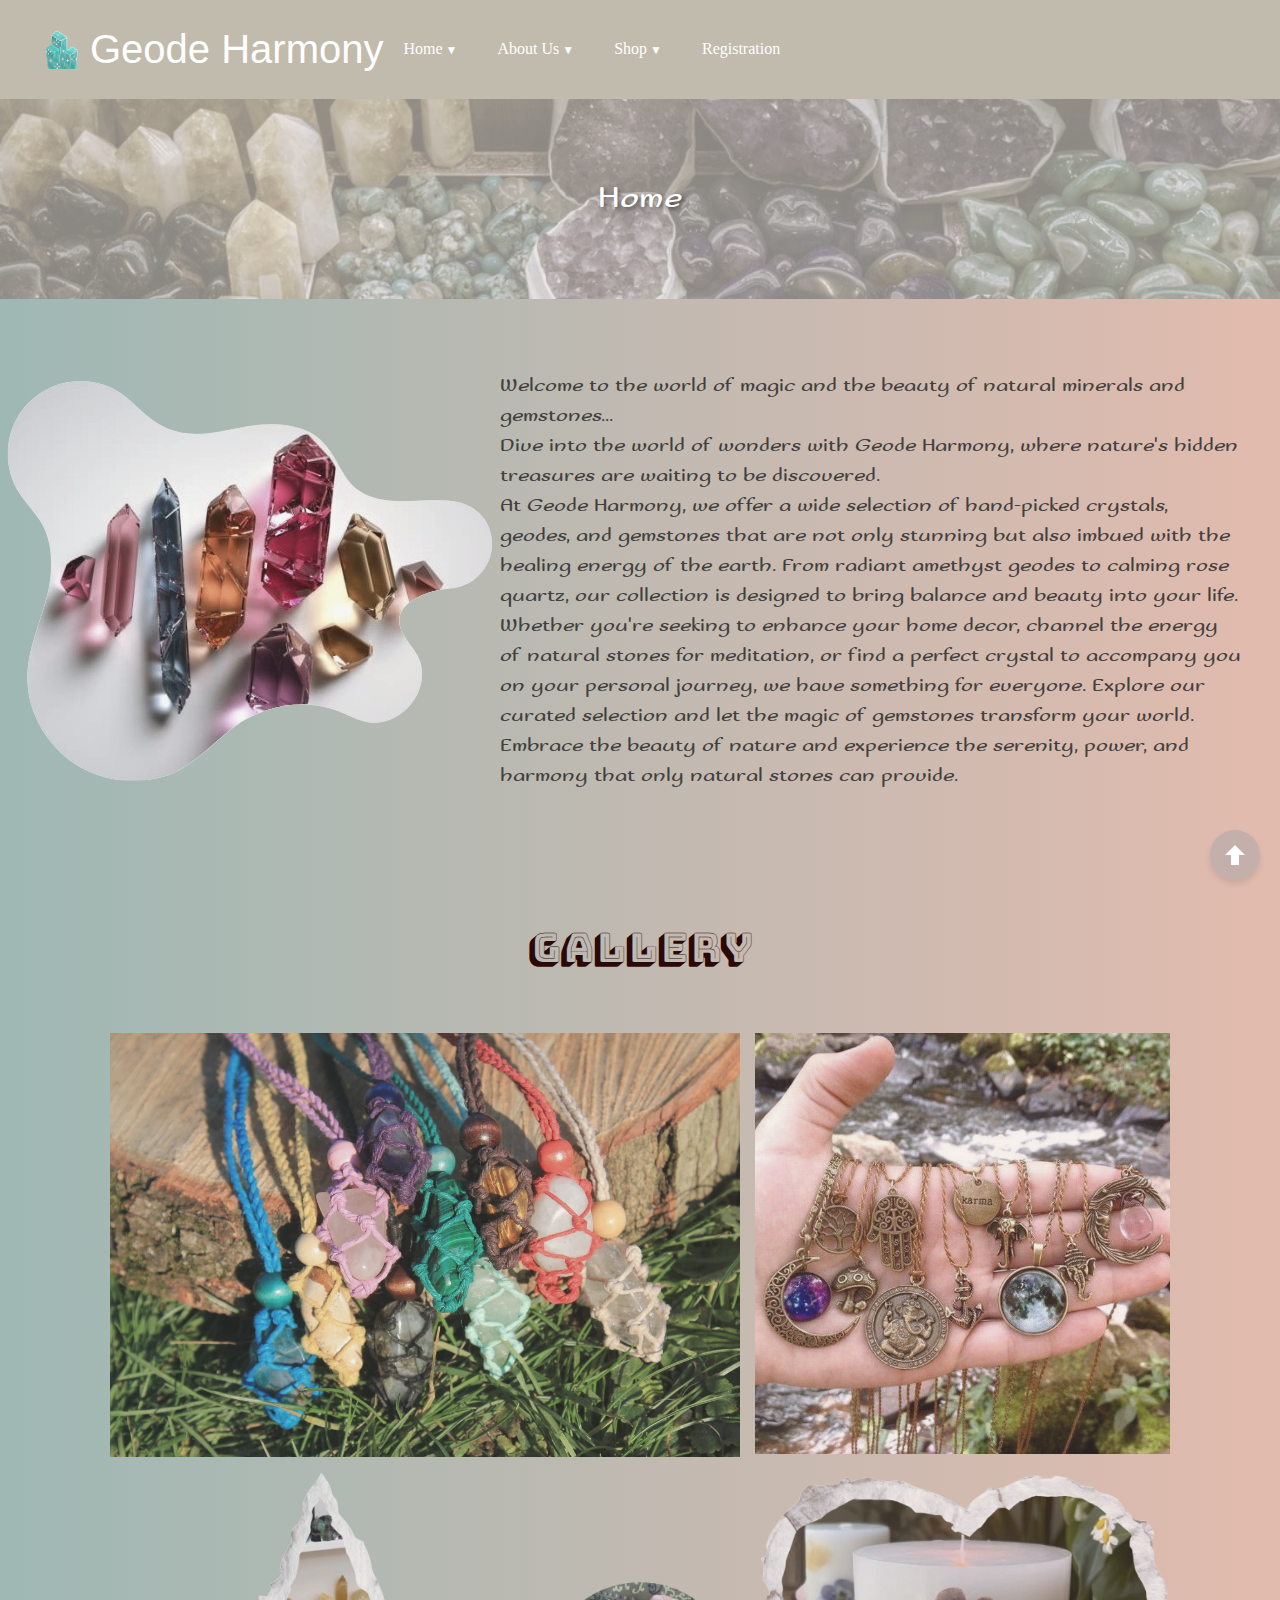
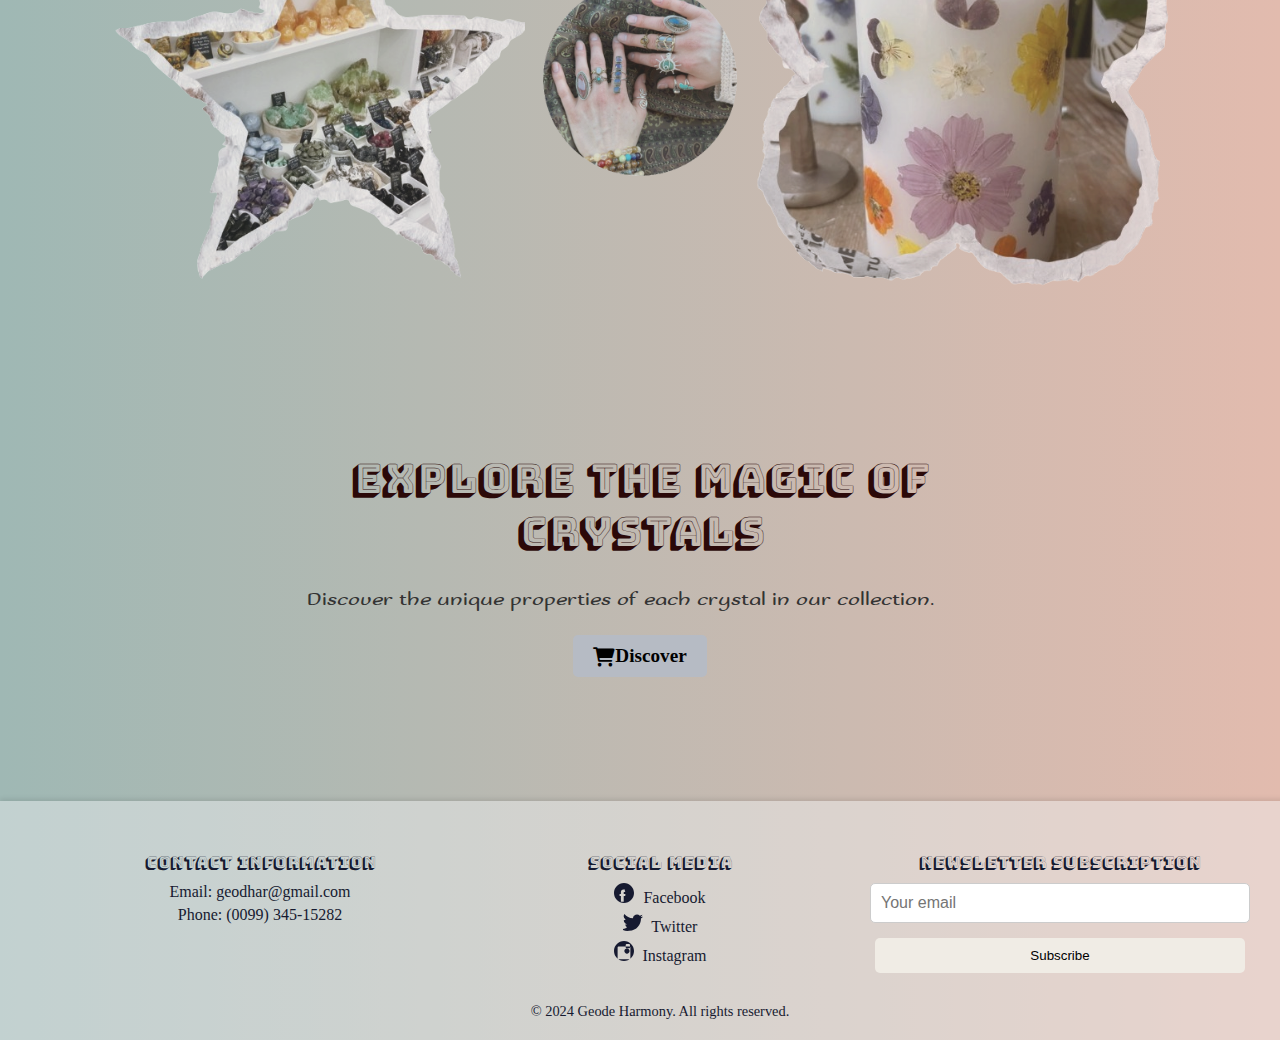
<file: index.html>
<!DOCTYPE html>
<html lang="en">

<head>
    <meta charset="UTF-8">
    <meta name="viewport" content="width=device-width, initial-scale=1.0">
    <meta name="description" content="Discover the world of natural minerals and gemstones with Geode Harmony. Sign up and dive into the magical world of crystals and jewelry.">
    <meta name="keywords" content="minerals, crystals, gemstones, geodes, natural stones, healing stones, crystal jewelry">
    <title>Geode Harmony - Home</title>
    <link rel="stylesheet" href="styles/mysite.css">
    <link rel="stylesheet" href="https://cdnjs.cloudflare.com/ajax/libs/font-awesome/6.0.0-beta3/css/all.min.css">
    
    <link rel="preconnect" href="https://fonts.googleapis.com">
    <link rel="preconnect" href="https://fonts.gstatic.com" crossorigin>
    <link href="https://fonts.googleapis.com/css2?family=Bungee+Shade&family=Sofadi+One&display=swap" rel="stylesheet">
</head>

<body>
    
    <header class="header">
        <div class="container">
            <img src="images/crystal.gif" alt="Animated gif showcasing various crystals" class="animated-gif">
            <h1 class="anton-regular">Geode Harmony</h1>
            <nav class="nav" role="navigation">
                <ul>
                    <li>
                        <a href="index.html" class="has-submenu" aria-label="Home">Home</a>
                        <ul class="submenu">
                            <li><a href="#home">Main</a></li>
                            <li><a href="#gallery">Gallery</a></li>
                            <li><a href="#explore-more">Explore</a></li>
                        </ul>
                    </li>
                    <li>
                        <a href="pages/about.html" class="has-submenu" aria-label="About Us">About Us</a>
                        <ul class="submenu">
                            <li><a href="pages/about.html#about">About</a></li>
                            <li><a href="pages/about.html#reviews">Reviews</a></li>
                        </ul>
                    </li>
                
                    <li><a href="pages/shop.html" class="has-submenu" aria-label="Shop">Shop</a>
                        <ul class="submenu">
                            <li><a href="pages/shop.html#product-section">Our Minerals</a></li>
                            <li><a href="pages/shop.html#jewelry-section">Our Jewelry</a></li>
                        </ul>
                    </li>
                    <li><a href="pages/registration.html" aria-label="Registration">Registration</a></li>
                </ul>
            </nav>

        </div>
    </header>

    <div class="banner-ad">
        <img src="images/homeb.jpg" alt="A beautiful banner featuring crystals and gemstones">
        <div class="overlay"></div>
        <p class="sofadi-one-regular">Home</p>
    </div>

    <main role="main">
        <section id="home">
            <div class="forhomep-container">
                <img src="images/forhomep.png" alt="Various crystals and gemstones in different colors and shapes" class="forhomep-background" aria-hidden="true">
                <div class="home-content">
                    <div class="text">
                        <p class="sofadi-one-regular">Welcome to the world of magic and the beauty of natural minerals and gemstones...</p>
                        <p class="sofadi-one-regular">Dive into the world of wonders with Geode Harmony, where nature's hidden treasures are waiting to be discovered.</p>
                        <p class="sofadi-one-regular">At Geode Harmony, we offer a wide selection of hand-picked crystals, geodes, and gemstones that are not only stunning but also imbued with the healing energy of the earth. From radiant amethyst geodes to calming rose quartz, our collection is designed to bring balance and beauty into your life.</p>
                        <p class="sofadi-one-regular">Whether you're seeking to enhance your home decor, channel the energy of natural stones for meditation, or find a perfect crystal to accompany you on your personal journey, we have something for everyone. Explore our curated selection and let the magic of gemstones transform your world.</p>
                        <p class="sofadi-one-regular">Embrace the beauty of nature and experience the serenity, power, and harmony that only natural stones can provide.</p>
                    </div>
                </div>
            </div>
        </section>

        <section id="gallery">

            <h1 class="bungee-shade-regular" align="center">Gallery</h1>
            
            <div class="forhomep-container">
                <section id="photo-collage">
                    <div class="collage-container">
                        <div class="collage-item item1"><img src="images/1.png" alt="Amethyst crystal in vibrant purple"></div>
                        <div class="collage-item item2"><img src="images/2.png" alt="Polished rose quartz stone"></div>
                        <div class="collage-item item3"><img src="images/3.png" alt="A collection of raw minerals in different colors"></div>
                        <div class="collage-item item4"><img src="images/4.png" alt="Geode with sparkling crystals inside"></div>
                        <div class="collage-item item5"><img src="images/5.png" alt="Beautifully shaped gemstone jewelry"></div>
                    </div>
                </section>
            </div>

            <section id="explore-more">
                <div class="explore-more-container">
                    <h1 class="bungee-shade-regular" align="center">Explore the Magic of Crystals</h1>
                    <div class="text">
                        <p class="sofadi-one-regular">Discover the unique properties of each crystal in our collection.</p> 
                    </div>
                    <a href="pages/shop.html" class="cart-button" aria-label="Explore our crystal collection"> 
                        <i class="fas fa-cart-shopping"></i> 
                        <span class="add-to-cart">Discover</span>
                    </a>
                </div>
            </section>
        </section>
        
    </main>

    <footer>
        <div class="footer-container">
            <div class="footer-section">
                <h4 class="bungee-shade-regular">Contact Information</h4>
                <p>Email: geodhar@gmail.com</p>
                <p>Phone: (0099) 345-15282</p>
            </div>
            <div class="footer-section">
                <h4 class="bungee-shade-regular">Social Media</h4>
                <a href="https://facebook.com" target="_blank" class="social-icon">
                    <svg xmlns="http://www.w3.org/2000/svg" width="24" height="24" fill="currentColor" class="bi bi-facebook" viewBox="0 0 16 16">
                        <path d="M8 0C3.582 0 0 3.582 0 8c0 4.418 3.582 8 8 8 4.418 0 8-3.582 8-8 0-4.418-3.582-8-8-8zm1.163 7.214h-1.134c-.1 0-.242.1-.242.287v1.22h1.376l-.177 1.59H7.787v4.745H5.522V10.31H4.447V8.72h1.075V7.287c0-1.327.803-2.056 1.986-2.056.564 0 1.034.042 1.174.061v1.307z"/>
                    </svg>
                    Facebook
                </a>
                <a href="https://twitter.com" target="_blank" class="social-icon">
                    <svg xmlns="http://www.w3.org/2000/svg" width="24" height="24" fill="currentColor" class="bi bi-twitter" viewBox="0 0 16 16">
                        <path d="M5.026 15c6.037 0 9.338-5 9.338-9.334 0-.142 0-.284-.009-.425A6.683 6.683 0 0016 3.542a6.658 6.658 0 01-1.889.518 3.293 3.293 0 001.443-1.816 6.533 6.533 0 01-2.084.793A3.278 3.278 0 007.88 5.03a9.325 9.325 0 01-6.766-3.429 3.279 3.279 0 001.015 4.378A3.278 3.278 0 01.64 6.646v.045c0 1.578 1.125 2.895 2.618 3.195a3.273 3.273 0 01-1.48.056A3.28 3.28 0 003.28 12.22a6.571 6.571 0 01-4.853 1.36A9.287 9.287 0 005.026 15z"/>
                    </svg>
                    Twitter
                </a>
                <a href="https://instagram.com" target="_blank" class="social-icon">
                    <svg xmlns="http://www.w3.org/2000/svg" width="24" height="24" fill="currentColor" class="bi bi-instagram" viewBox="0 0 16 16">
                        <path d="M8 0c-4.418 0-8 3.582-8 8 0 4.418 3.582 8 8 8 4.418 0 8-3.582 8-8 0-4.418-3.582-8-8-8zm4.784 4.905c0 .474-.384.858-.858.858h-1.714c-.474 0-.858-.384-.858-.858v-1.714c0-.474.384-.858.858-.858h1.714c.474 0 .858.384.858.858v1.714zm-2.415 1.052c-1.157 0-2.087.93-2.087 2.087 0 1.157.93 2.087 2.087 2.087 1.157 0 2.087-.93 2.087-2.087 0-1.157-.93-2.087-2.087-2.087zm3.655 8.578H3.562c-.368 0-.673-.305-.673-.673v-8.75c0-.368.305-.673.673-.673h8.876c.368 0 .673.305.673.673v8.75c0 .368-.305.673-.673.673z"/>
                    </svg>
                    Instagram
                </a>
            </div>
            <div class="footer-section">
                <h4 class="bungee-shade-regular">Newsletter Subscription</h4>
                <form class="newsletter-form">
                    <input type="email" placeholder="Your email" required>
                    <button type="submit" class="button">Subscribe</button>
                </form>
            </div>
        </div>
        <div class="footer-bottom">
            <p>© 2024 Geode Harmony. All rights reserved.</p>
        </div>
    
    </footer>
    <a href="#top" class="arrow-up">
        <svg xmlns="http://www.w3.org/2000/svg" viewBox="0 0 24 24">
            <path d="M12 2l-10 10h6v10h8v-10h6z"/>
        </svg>
    </a>
</body>

</html>
</file>
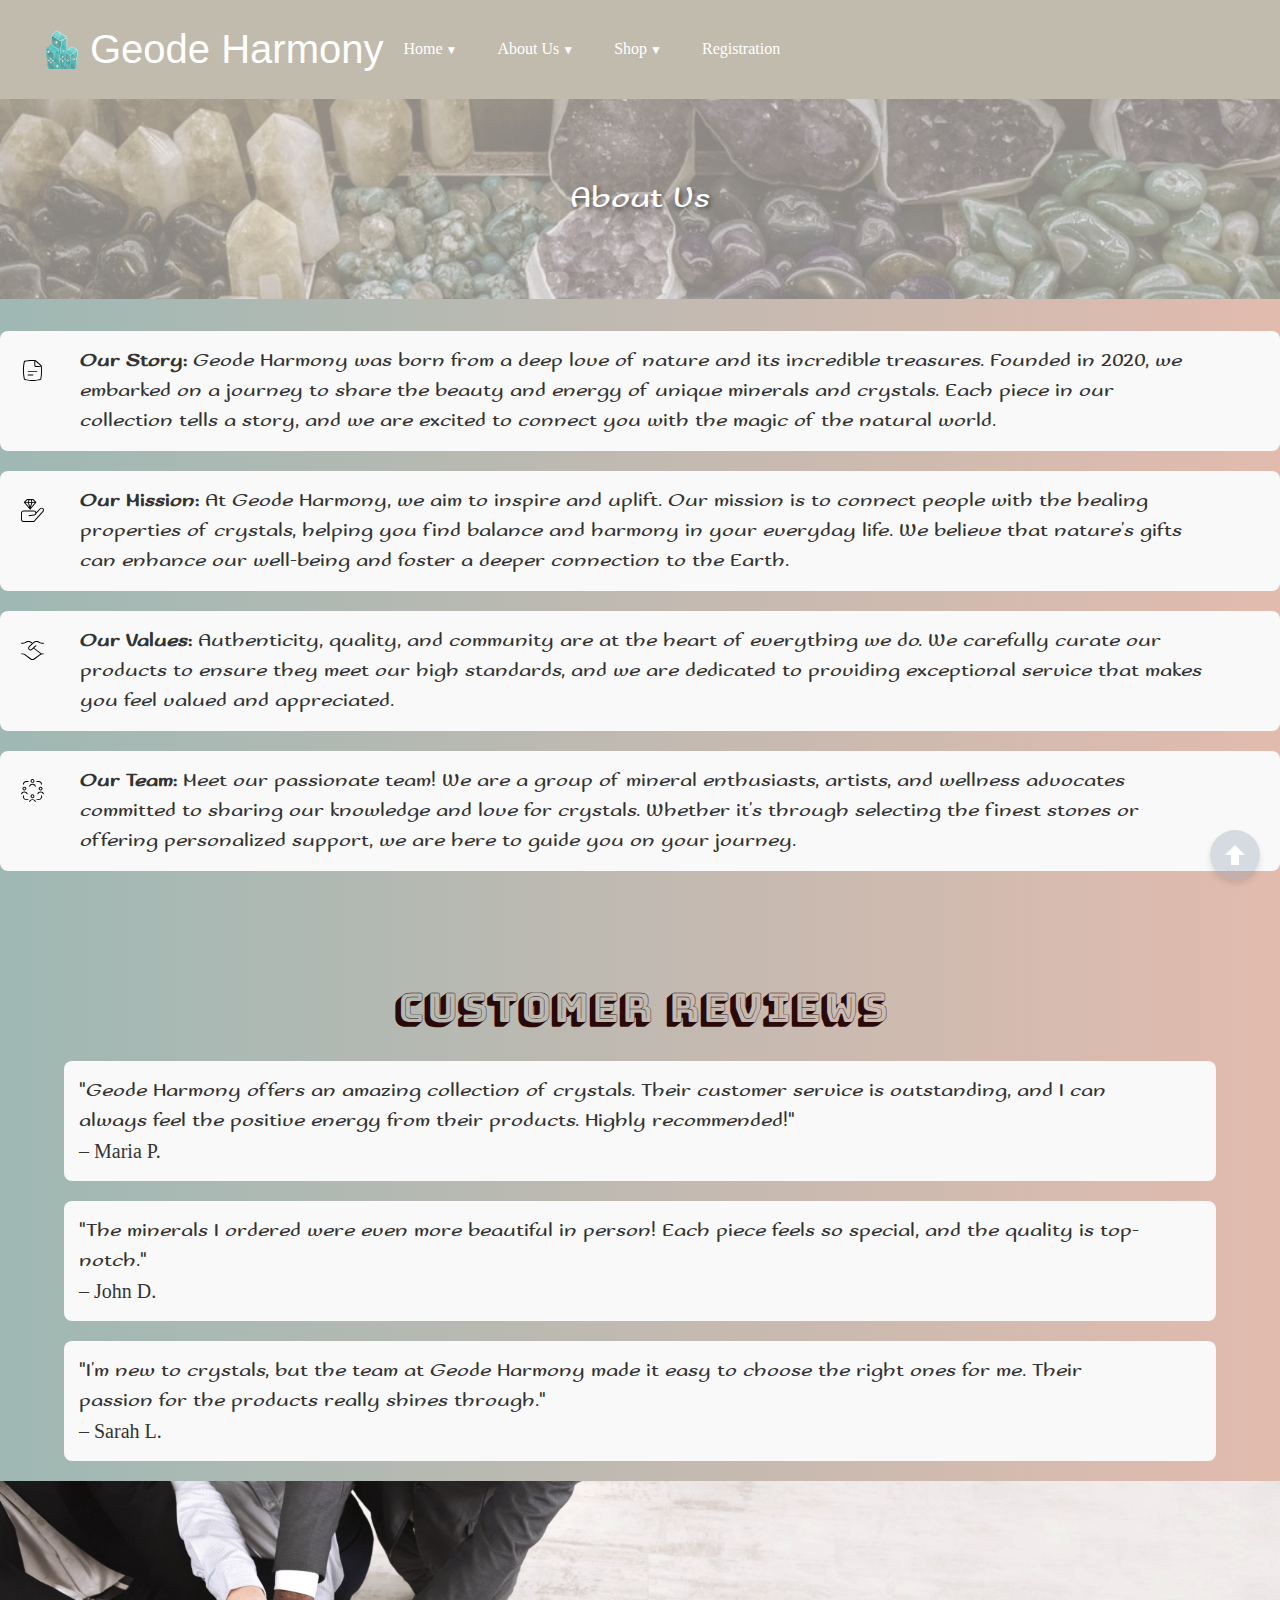
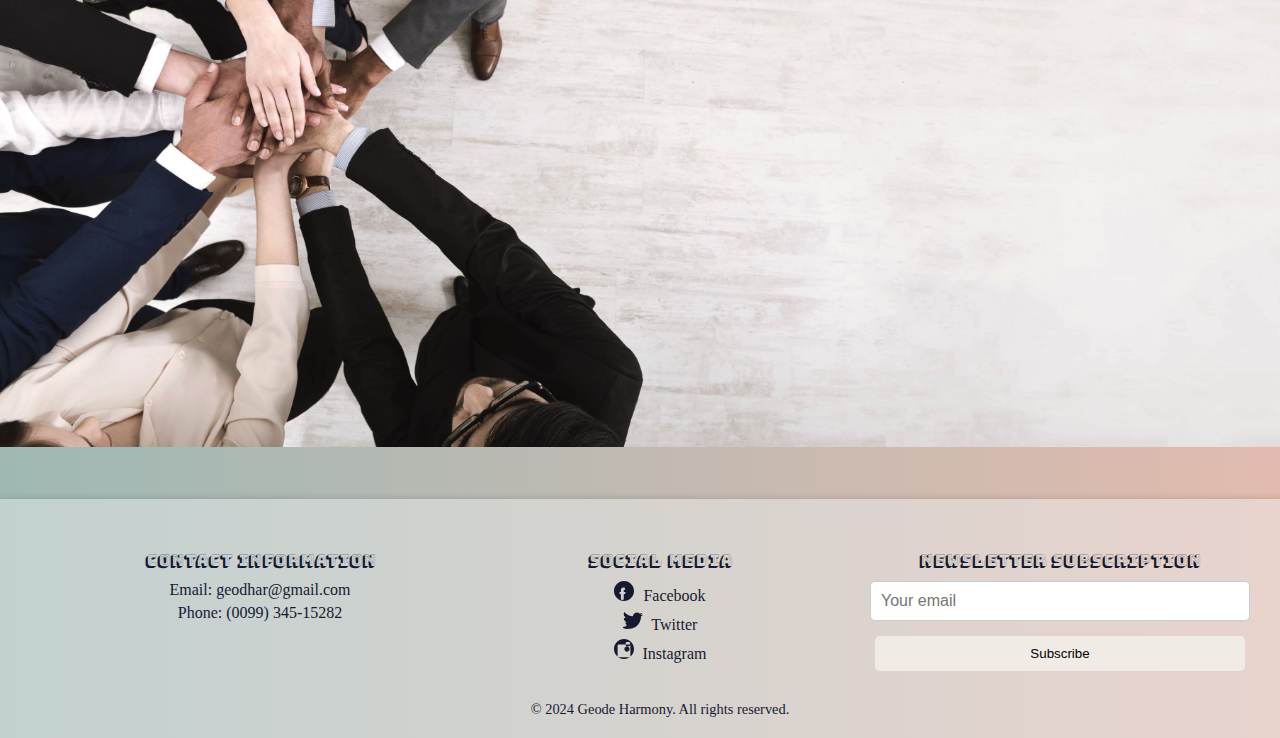
<file: pages/about.html>
<!DOCTYPE html>
<html lang="en">
<head>
    <meta charset="UTF-8">
    <meta name="viewport" content="width=device-width, initial-scale=1.0">
    <meta name="description" content="Learn more about Geode Harmony, our story, mission, and team.">
    <title>Geode Harmony - About Us</title>
    <link rel="stylesheet" href="../styles/mysite.css">
        
    <link rel="preconnect" href="https://fonts.googleapis.com">
    <link rel="preconnect" href="https://fonts.gstatic.com" crossorigin>
    <link href="https://fonts.googleapis.com/css2?family=Bungee+Shade&family=Sofadi+One&display=swap" rel="stylesheet">
</head>
<body>
    <header class="header">
        <div class="container">
            <img src="../images/crystal.gif" alt="Animated gif showcasing various crystals" class="animated-gif">
            <h1 class="anton-regular">Geode Harmony</h1>
            <nav class="nav" role="navigation">
                <ul>
                    <li>
                        <a href="../index.html" class="has-submenu" aria-label="Home">Home</a>
                        <ul class="submenu">
                            <li><a href="../#home">Main</a></li>
                            <li><a href="../#gallery">Gallery</a></li>
                            <li><a href="../#explore-more">Explore</a></li>
                        </ul>
                    </li>
                    <li>
                        <a href="../pages/about.html" class="has-submenu" aria-label="About Us">About Us</a>
                        <ul class="submenu">
                            <li><a href="../pages/about.html#about">About</a></li>
                            <li><a href="../pages/about.html#reviews">Reviews</a></li>
                        </ul>
                    </li>
                    <li>
                        <a href="../pages/shop.html" class="has-submenu" aria-label="Shop">Shop</a>
                        <ul class="submenu">
                            <li><a href="../pages/shop.html#product-section">Our Minerals</a></li>
                            <li><a href="../pages/shop.html#jewelry-section">Our Jewelry</a></li>
                        </ul>
                    </li>
                    <li><a href="../pages/registration.html" aria-label="Registration">Registration</a></li>
                </ul>
            </nav>
        </div>
            
     
    </header>

    <div class="banner-ad">
        <img src="../images/homeb.jpg" alt="Home Banner">
        <div class="overlay"></div>
        <p class="sofadi-one-regular">About Us </p>
    </div>
    


    <main>
        <section id="about">
            <div class="svgs">
                <div class="icon-button">
                    <button class="icon-button">
                        <svg xmlns="http://www.w3.org/2000/svg" id="Layer_1" data-name="Layer 1" viewBox="0 0 24 24">
                            <g>
                                <path d="M16.648,13.405H7.352c-.276,0-.5-.224-.5-.5s.224-.5,.5-.5h9.297c.276,0,.5,.224,.5,.5s-.224,.5-.5,.5Z"/>
                                <path d="M12.437,17.113H7.352c-.276,0-.5-.224-.5-.5s.224-.5,.5-.5h5.085c.276,0,.5,.224,.5,.5s-.224,.5-.5,.5Z"/>
                            </g>
                            <path d="M21.581,6.844c-.02-.113-.078-.216-.165-.291L15.472,1.378c-.065-.057-.145-.096-.229-.113-.887-.178-1.906-.265-3.116-.265C7.566,1,3.576,1.827,3.537,1.835c-.184,.039-.331,.177-.38,.358-.046,.169-1.121,4.201-1.121,9.603,0,5.447,1.076,9.437,1.121,9.604,.045,.164,.17,.294,.333,.345,.163,.051,4.042,1.254,8.637,1.254s8.473-1.203,8.636-1.254c.173-.054,.303-.198,.34-.375,.009-.041,.862-4.188,.862-9.574,0-1.856-.125-3.476-.383-4.953Zm-.956,.346s0,.004,0,.006c-2.359,.217-4.694-.034-5.553-.148-.105-.655-.296-2.291-.177-4.83,.006,.001,.013,.002,.02,.003l5.709,4.969Zm-.446,13.684c-.973,.272-4.317,1.126-8.054,1.126-3.769,0-7.125-.864-8.072-1.131-.237-.98-1.019-4.551-1.019-9.072,0-4.442,.767-8.013,1.012-9.042,1.003-.188,4.345-.754,8.079-.754,.653,0,1.238,.03,1.778,.083-.176,3.581,.239,5.443,.257,5.523,.046,.197,.206,.346,.405,.379,.1,.017,1.874,.304,4.092,.304,.672,0,1.388-.036,2.108-.104,.132,1.102,.198,2.294,.198,3.612,0,4.467-.597,8.056-.785,9.077Z"/>
                        </svg>
                    </button>
                </div>
                <div class="text">
                    <p class="sofadi-one-regular"><strong>Our Story:</strong> Geode Harmony was born from a deep love of nature and its incredible treasures. Founded in 2020, we embarked on a journey to share the beauty and energy of unique minerals and crystals. Each piece in our collection tells a story, and we are excited to connect you with the magic of the natural world.</p>
                </div>
            </div>
            
            <div class="svgs">
                <div class="icon-button">
                    <button class="icon-button">
                        <svg xmlns="http://www.w3.org/2000/svg" id="Layer_1" data-name="Layer 1" viewBox="0 0 24 24">
                            <path d="m16.181,3.474l-3.474-3.474h-6.414l-3.474,3.474,6.681,7.794,6.681-7.794Zm-9.041.526l1.625,4.873-4.177-4.873h2.553Zm7.274,0l-4.177,4.873,1.625-4.873h2.553Zm-3.607,0l-1.306,3.919-1.306-3.919h2.612Zm-2.612-1l.667-2h1.279l.667,2h-2.612Zm6.099,0h-2.432l-.667-2h1.099l2,2ZM6.707,1h1.099l-.667,2h-2.432l2-2Zm16.474,8.655c-.496-.452-1.141-.675-1.809-.652-.67.032-1.288.322-1.739.818l-3.732,4.102c-.314-1.108-1.335-1.923-2.543-1.923H2.5c-1.379,0-2.5,1.121-2.5,2.5v7c0,1.379,1.121,2.5,2.5,2.5h11.225l9.638-10.817c.912-1.022.831-2.604-.182-3.528Zm-.564,2.862l-9.341,10.483H2.5c-.827,0-1.5-.673-1.5-1.5v-7c0-.827.673-1.5,1.5-1.5h10.857c.905,0,1.643.737,1.643,1.643,0,.812-.605,1.511-1.403,1.624l-5.661.737.129.992,5.667-.738c1.021-.146,1.845-.878,2.146-1.823l4.496-4.941c.271-.298.643-.473,1.046-.492.398-.02.789.12,1.088.393.609.555.658,1.507.109,2.123Z"/>
                        </svg>
                    </button>
                </div>
                <div class="text">
                    <p class="sofadi-one-regular"><strong>Our Mission:</strong> At Geode Harmony, we aim to inspire and uplift. Our mission is to connect people with the healing properties of crystals, helping you find balance and harmony in your everyday life. We believe that nature’s gifts can enhance our well-being and foster a deeper connection to the Earth.</p>
                </div>
            </div>

    

            <div class="svgs">
                <div class="icon-button">
                    <button class="icon-button">
                        <svg xmlns="http://www.w3.org/2000/svg" id="Layer_1" data-name="Layer 1" viewBox="0 0 24 24" width="512" height="512"><path d="M24,15.5c0,.276-.224,.5-.5,.5h-1.167c-.752,0-1.498,.248-2.1,.7l-6.092,4.568c-.628,.488-1.383,.733-2.14,.733s-1.518-.246-2.15-.739l-6.085-4.562c-.602-.452-1.348-.7-2.1-.7H.5c-.276,0-.5-.224-.5-.5s.224-.5,.5-.5H1.667c.968,0,1.926,.319,2.699,.899l6.092,4.568c.91,.71,2.173,.707,3.077,.006l6.099-4.574c.215-.161,.444-.301,.684-.421l-7.279-5.458-1.311,1.255c-.464,.464-1.098,.725-1.759,.725-.853,0-1.604-.447-2.039-1.051-.703-.976-.555-2.392,.347-3.293l3.029-2.852-.986-.898c-1.066-.97-2.731-1.143-3.936-.539l-2.315,1.158c-.622,.311-1.318,.475-2.013,.475H.5c-.276,0-.5-.224-.5-.5s.224-.5,.5-.5h1.556c.54,0,1.082-.128,1.565-.369l2.315-1.158c.617-.31,1.31-.473,2.003-.473,1.155,0,2.227,.415,3.054,1.167l1.042,.95,.955-.899c1.339-1.26,3.437-1.565,5.073-.745l2.315,1.158c.483,.241,1.025,.369,1.565,.369h1.556c.276,0,.5,.224,.5,.5s-.224,.5-.5,.5h-1.556c-.694,0-1.391-.164-2.013-.475l-2.315-1.158c-1.272-.638-2.901-.4-3.94,.579l-4.703,4.428c-.548,.548-.651,1.408-.231,1.991,.267,.37,.659,.594,1.105,.63,.436,.032,.87-.122,1.182-.435l4.165-3.987c.199-.191,.516-.184,.707,.016,.19,.199,.184,.516-.016,.707l-2.113,2.023,7.691,5.768c.286-.057,.578-.087,.871-.087h1.167c.276,0,.5,.224,.5,.5Z"/></svg>                     
                </div>
                <div class="text">
                    <p class="sofadi-one-regular"><strong>Our Values:</strong> Authenticity, quality, and community are at the heart of everything we do. We carefully curate our products to ensure they meet our high standards, and we are dedicated to providing exceptional service that makes you feel valued and appreciated.</p>

                </div>
            </div>


            <div class="svgs">
                <div class="icon-button">
                    <button class="icon-button">
                        <svg xmlns="http://www.w3.org/2000/svg" id="Layer_1" data-name="Layer 1" viewBox="0 0 24 24">
                            <path d="m3.5,14c-1.135,0-2.152.674-2.532,1.677-.098.259-.386.386-.645.291-.258-.098-.388-.387-.291-.645.527-1.39,1.92-2.323,3.468-2.323s2.941.934,3.468,2.323c.098.258-.032.547-.291.645-.059.021-.118.032-.177.032-.202,0-.392-.123-.468-.323-.38-1.003-1.397-1.677-2.532-1.677ZM10,2c0-1.103.897-2,2-2s2,.897,2,2-.897,2-2,2-2-.897-2-2Zm1,0c0,.552.449,1,1,1s1-.448,1-1-.449-1-1-1-1,.448-1,1Zm5.5,1h2c1.378,0,2.5,1.121,2.5,2.5,0,.276.224.5.5.5s.5-.224.5-.5c0-1.93-1.57-3.5-3.5-3.5h-2c-.276,0-.5.224-.5.5s.224.5.5.5Zm6,7c0,1.103-.897,2-2,2s-2-.897-2-2,.897-2,2-2,2,.897,2,2Zm-1,0c0-.552-.449-1-1-1s-1,.448-1,1,.449,1,1,1,1-.448,1-1Zm-9.5,10c-1.103,0-2-.897-2-2s.897-2,2-2,2,.897,2,2-.897,2-2,2Zm0-1c.551,0,1-.448,1-1s-.449-1-1-1-1,.448-1,1,.449,1,1,1Zm0-14c-1.547,0-2.941.934-3.468,2.323-.098.258.032.547.291.645.258.096.546-.032.645-.291.38-1.003,1.397-1.677,2.532-1.677s2.152.674,2.532,1.677c.076.2.266.323.468.323.059,0,.119-.011.177-.032.258-.098.388-.387.291-.645-.527-1.39-1.92-2.323-3.468-2.323ZM3.5,12c-1.103,0-2-.897-2-2s.897-2,2-2,2,.897,2,2-.897,2-2,2Zm0-1c.551,0,1-.448,1-1s-.449-1-1-1-1,.448-1,1,.449,1,1,1Zm20.468,4.323c-.527-1.39-1.92-2.323-3.468-2.323s-2.941.934-3.468,2.323c-.098.258.032.547.291.645.259.095.547-.032.645-.291.38-1.003,1.397-1.677,2.532-1.677s2.152.674,2.532,1.677c.076.2.266.323.468.323.059,0,.119-.011.177-.032.258-.098.388-.387.291-.645Zm-2.468,1.677c-.276,0-.5.224-.5.5v1c0,1.379-1.122,2.5-2.5,2.5h-2c-.276,0-.5.224-.5.5s.224.5.5.5h2c1.93,0,3.5-1.57,3.5-3.5v-1c0-.276-.224-.5-.5-.5Zm-14,4h-2c-1.378,0-2.5-1.121-2.5-2.5v-1c0-.276-.224-.5-.5-.5s-.5.224-.5.5v1c0,1.93,1.57,3.5,3.5,3.5h2c.276,0,.5-.224.5-.5s-.224-.5-.5-.5Zm0-19h-2c-1.93,0-3.5,1.57-3.5,3.5,0,.276.224.5.5.5s.5-.224.5-.5c0-1.379,1.122-2.5,2.5-2.5h2c.276,0,.5-.224.5-.5s-.224-.5-.5-.5Zm4.5,19c-1.547,0-2.941.934-3.468,2.323-.098.258.032.547.291.645.258.096.546-.032.645-.291.38-1.003,1.397-1.677,2.532-1.677s2.152.674,2.532,1.677c.076.2.266.323.468.323.059,0,.119-.011.177-.032.258-.098.388-.387.291-.645-.527-1.39-1.92-2.323-3.468-2.323Z"/>
                          </svg>
                                 </div>
                <div class="text">
                    <p class="sofadi-one-regular"><strong>Our Team:</strong> Meet our passionate team! We are a group of mineral enthusiasts, artists, and wellness advocates committed to sharing our knowledge and love for crystals. Whether it’s through selecting the finest stones or offering personalized support, we are here to guide you on your journey.</p>

                </div>
            </div>

            
        </section>

        <section id="reviews" class="reviews-section">
            <div class="container">
                <h1 class="bungee-shade-regular" align="center">Customer Reviews</h1>
                
                <div class="review">
                    <div class="svgs">
                    <div class="text">
                    <p class="sofadi-one-regular">"Geode Harmony offers an amazing collection of crystals. Their customer service is outstanding, and I can always feel the positive energy from their products. Highly recommended!"</p>
                    <p class="review-author">– Maria P.</p>
                </div></div></div>
    
                <div class="review">
                    <div class="svgs">
                    <div class="text">
                    <p class="sofadi-one-regular">"The minerals I ordered were even more beautiful in person! Each piece feels so special, and the quality is top-notch."</p>
                    <p class="review-author">– John D.</p>
                </div></div></div>
    
                <div class="review">
                    <div class="svgs">
                    <div class="text">
                    <p class="sofadi-one-regular">"I’m new to crystals, but the team at Geode Harmony made it easy to choose the right ones for me. Their passion for the products really shines through."</p>
                    <p class="review-author">– Sarah L.</p>
                </div></div></div>
            </div>
            

            <div class="container1">
                <img src="../images/team.jpeg" alt="Thanks for the feedback!" class="image">
                <div class="overlay1">
                  <div class="text1">"Thanks for the feedback!"</div>
                </div>
              </div>
            </div>
            
        </section>
    

    </main>

    <footer>
        <div class="footer-container">
            <div class="footer-section">
                <h4 class="bungee-shade-regular">Contact Information</h4>
                <p>Email: geodhar@gmail.com</p>
                <p>Phone: (0099) 345-15282</p>
            </div>
            <div class="footer-section">
                <h4 class="bungee-shade-regular">Social Media</h4>
                <a href="https://facebook.com" target="_blank" class="social-icon">
                    <svg xmlns="http://www.w3.org/2000/svg" width="24" height="24" fill="currentColor" class="bi bi-facebook" viewBox="0 0 16 16">
                        <path d="M8 0C3.582 0 0 3.582 0 8c0 4.418 3.582 8 8 8 4.418 0 8-3.582 8-8 0-4.418-3.582-8-8-8zm1.163 7.214h-1.134c-.1 0-.242.1-.242.287v1.22h1.376l-.177 1.59H7.787v4.745H5.522V10.31H4.447V8.72h1.075V7.287c0-1.327.803-2.056 1.986-2.056.564 0 1.034.042 1.174.061v1.307z"/>
                    </svg>
                    Facebook
                </a>
                <a href="https://twitter.com" target="_blank" class="social-icon">
                    <svg xmlns="http://www.w3.org/2000/svg" width="24" height="24" fill="currentColor" class="bi bi-twitter" viewBox="0 0 16 16">
                        <path d="M5.026 15c6.037 0 9.338-5 9.338-9.334 0-.142 0-.284-.009-.425A6.683 6.683 0 0016 3.542a6.658 6.658 0 01-1.889.518 3.293 3.293 0 001.443-1.816 6.533 6.533 0 01-2.084.793A3.278 3.278 0 007.88 5.03a9.325 9.325 0 01-6.766-3.429 3.279 3.279 0 001.015 4.378A3.278 3.278 0 01.64 6.646v.045c0 1.578 1.125 2.895 2.618 3.195a3.273 3.273 0 01-1.48.056A3.28 3.28 0 003.28 12.22a6.571 6.571 0 01-4.853 1.36A9.287 9.287 0 005.026 15z"/>
                    </svg>
                    Twitter
                </a>
                <a href="https://instagram.com" target="_blank" class="social-icon">
                    <svg xmlns="http://www.w3.org/2000/svg" width="24" height="24" fill="currentColor" class="bi bi-instagram" viewBox="0 0 16 16">
                        <path d="M8 0c-4.418 0-8 3.582-8 8 0 4.418 3.582 8 8 8 4.418 0 8-3.582 8-8 0-4.418-3.582-8-8-8zm4.784 4.905c0 .474-.384.858-.858.858h-1.714c-.474 0-.858-.384-.858-.858v-1.714c0-.474.384-.858.858-.858h1.714c.474 0 .858.384.858.858v1.714zm-2.415 1.052c-1.157 0-2.087.93-2.087 2.087 0 1.157.93 2.087 2.087 2.087 1.157 0 2.087-.93 2.087-2.087 0-1.157-.93-2.087-2.087-2.087zm3.655 8.578H3.562c-.368 0-.673-.305-.673-.673v-8.75c0-.368.305-.673.673-.673h8.876c.368 0 .673.305.673.673v8.75c0 .368-.305.673-.673.673z"/>
                    </svg>
                    Instagram
                </a>
            </div>
            <div class="footer-section">
                <h4 class="bungee-shade-regular">Newsletter Subscription</h4>
                <form class="newsletter-form">
                    <input type="email" placeholder="Your email" required>
                    <button type="submit" class="button">Subscribe</button>
                </form>
            </div>
        </div>
        <div class="footer-bottom">
            <p>© 2024 Geode Harmony. All rights reserved.</p>
        </div>
    
    </footer>
    <a href="#top" class="arrow-up">
        <svg xmlns="http://www.w3.org/2000/svg" viewBox="0 0 24 24">
            <path d="M12 2l-10 10h6v10h8v-10h6z"/>
        </svg>
    </a>
</body>

</html>
</file>
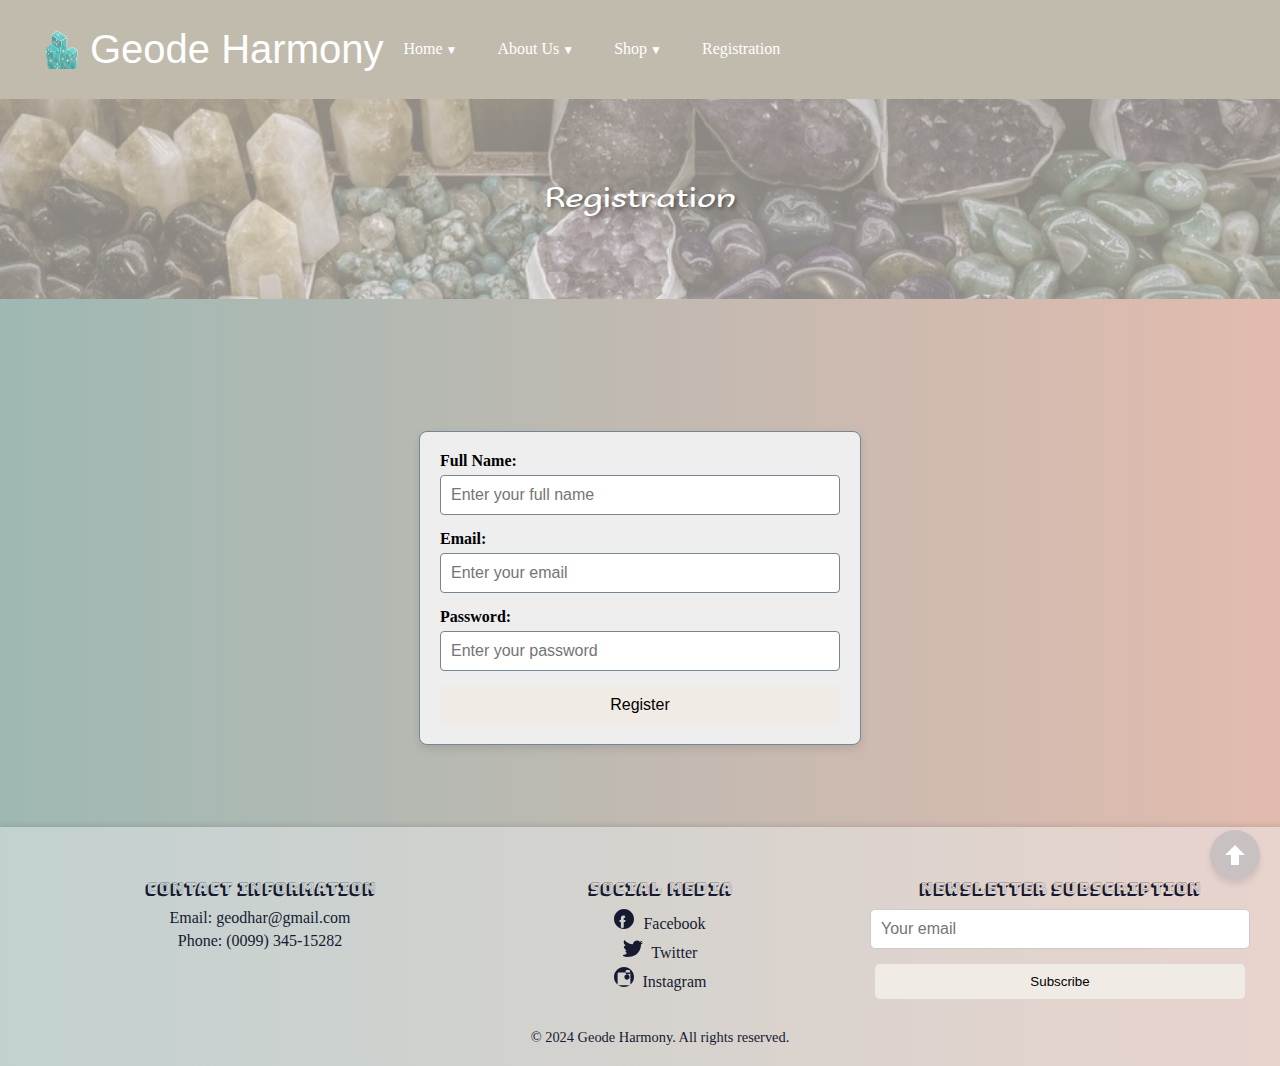
<file: pages/registration.html>
<!DOCTYPE html>
<html lang="en">
<head>
    <meta charset="UTF-8">
    <meta name="viewport" content="width=device-width, initial-scale=1.0">
    <meta name="description" content="Register on Geode Harmony to access unique minerals and crystals.">
    <title>Geode Harmony - Registration</title>
    <link rel="stylesheet" href="../styles/mysite.css">
    <link rel="preconnect" href="https://fonts.googleapis.com">
    <link rel="preconnect" href="https://fonts.gstatic.com" crossorigin>
    <link href="https://fonts.googleapis.com/css2?family=Bungee+Shade&family=Sofadi+One&display=swap" rel="stylesheet">

</head>
<body>
    <header class="header">
        <div class="container">
            <img src="../images/crystal.gif" alt="Animated gif showcasing various crystals" class="animated-gif">
            <h1 class="anton-regular">Geode Harmony</h1>
            <nav class="nav" role="navigation">
                <ul>
                    <li>
                        <a href="../index.html" class="has-submenu" aria-label="Home">Home</a>
                        <ul class="submenu">
                            <li><a href="../#home">Main</a></li>
                            <li><a href="../#gallery">Gallery</a></li>
                            <li><a href="../#explore-more">Explore</a></li>
                        </ul>
                    </li>
                    <li>
                        <a href="../pages/about.html" class="has-submenu" aria-label="About Us">About Us</a>
                        <ul class="submenu">
                            <li><a href="../pages/about.html#about">About</a></li>
                            <li><a href="../pages/about.html#reviews">Reviews</a></li>
                        </ul>
                    </li>
                    <li>
                        <a href="../pages/shop.html" class="has-submenu" aria-label="Shop">Shop</a>
                        <ul class="submenu">
                            <li><a href="../pages/shop.html#product-section">Our Minerals</a></li>
                            <li><a href="../pages/shop.html#jewelry-section">Our Jewelry</a></li>
                        </ul>
                    </li>
                    <li><a href="../pages/registration.html" aria-label="Registration">Registration</a></li>
                </ul>
            </nav>
        </div>
    </header>

    <div class="banner-ad">
        <img src="../images/homeb.jpg" alt="Home Banner">
        <div class="overlay"></div> 
        <p class="sofadi-one-regular"> Registration </p>
    </div>

    <main>
        
        <section id="registration">
            <div class="form-container">
                <form action="/register" method="post">
                    <label for="fullName">Full Name:</label>
                    <input type="text" id="fullName" name="fullName" placeholder="Enter your full name" required>
                    
                    <label for="email">Email:</label>
                    <input type="email" id="email" name="email" placeholder="Enter your email" required>
                    
                    <label for="password">Password:</label>
                    <input type="password" id="password" name="password" placeholder="Enter your password" required>
                    
                    <input type="submit" value="Register">
                </form>
            </div>
        </section>
    </main>
    <footer>
        <div class="footer-container">
            <div class="footer-section">
                <h4 class="bungee-shade-regular">Contact Information</h4>
                <p>Email: geodhar@gmail.com</p>
                <p>Phone: (0099) 345-15282</p>
            </div>
            <div class="footer-section">
                <h4 class="bungee-shade-regular">Social Media</h4>
                <a href="https://facebook.com" target="_blank" class="social-icon">
                    <svg xmlns="http://www.w3.org/2000/svg" width="24" height="24" fill="currentColor" class="bi bi-facebook" viewBox="0 0 16 16">
                        <path d="M8 0C3.582 0 0 3.582 0 8c0 4.418 3.582 8 8 8 4.418 0 8-3.582 8-8 0-4.418-3.582-8-8-8zm1.163 7.214h-1.134c-.1 0-.242.1-.242.287v1.22h1.376l-.177 1.59H7.787v4.745H5.522V10.31H4.447V8.72h1.075V7.287c0-1.327.803-2.056 1.986-2.056.564 0 1.034.042 1.174.061v1.307z"/>
                    </svg>
                    Facebook
                </a>
                <a href="https://twitter.com" target="_blank" class="social-icon">
                    <svg xmlns="http://www.w3.org/2000/svg" width="24" height="24" fill="currentColor" class="bi bi-twitter" viewBox="0 0 16 16">
                        <path d="M5.026 15c6.037 0 9.338-5 9.338-9.334 0-.142 0-.284-.009-.425A6.683 6.683 0 0016 3.542a6.658 6.658 0 01-1.889.518 3.293 3.293 0 001.443-1.816 6.533 6.533 0 01-2.084.793A3.278 3.278 0 007.88 5.03a9.325 9.325 0 01-6.766-3.429 3.279 3.279 0 001.015 4.378A3.278 3.278 0 01.64 6.646v.045c0 1.578 1.125 2.895 2.618 3.195a3.273 3.273 0 01-1.48.056A3.28 3.28 0 003.28 12.22a6.571 6.571 0 01-4.853 1.36A9.287 9.287 0 005.026 15z"/>
                    </svg>
                    Twitter
                </a>
                <a href="https://instagram.com" target="_blank" class="social-icon">
                    <svg xmlns="http://www.w3.org/2000/svg" width="24" height="24" fill="currentColor" class="bi bi-instagram" viewBox="0 0 16 16">
                        <path d="M8 0c-4.418 0-8 3.582-8 8 0 4.418 3.582 8 8 8 4.418 0 8-3.582 8-8 0-4.418-3.582-8-8-8zm4.784 4.905c0 .474-.384.858-.858.858h-1.714c-.474 0-.858-.384-.858-.858v-1.714c0-.474.384-.858.858-.858h1.714c.474 0 .858.384.858.858v1.714zm-2.415 1.052c-1.157 0-2.087.93-2.087 2.087 0 1.157.93 2.087 2.087 2.087 1.157 0 2.087-.93 2.087-2.087 0-1.157-.93-2.087-2.087-2.087zm3.655 8.578H3.562c-.368 0-.673-.305-.673-.673v-8.75c0-.368.305-.673.673-.673h8.876c.368 0 .673.305.673.673v8.75c0 .368-.305.673-.673.673z"/>
                    </svg>
                    Instagram
                </a>
            </div>
            <div class="footer-section">
                <h4 class="bungee-shade-regular">Newsletter Subscription</h4>
                <form class="newsletter-form">
                    <input type="email" placeholder="Your email" required>
                    <button type="submit" class="button">Subscribe</button>
                </form>
            </div>
        </div>
        <div class="footer-bottom">
            <p>© 2024 Geode Harmony. All rights reserved.</p>
        </div>
    
    </footer>
    <a href="#top" class="arrow-up">
        <svg xmlns="http://www.w3.org/2000/svg" viewBox="0 0 24 24">
            <path d="M12 2l-10 10h6v10h8v-10h6z"/>
        </svg>
    </a>
</body>

</html>
</file>
<file: styles/mysite.css>
:root {
    --header-background: #c1bbad; /* Колір фону заголовка */
    --button-background: #f0ece5; /* Колір кнопок */
    --button-hover-background: #bbb6ad; /* Колір кнопок при наведенні */
    --header-text-color: #ffffff;
    --text-color: #2b0909; /* Колір тексту */
    --product-button-background: #F0ECE5; /* Колір кнопки покупки */
    --product-button-hover-background: #bbb6ad; /* Колір кнопки покупки при наведенні */
    --h4-color: #31304D; /* Колір для заголовків h4 */
}

body {
    margin: 0;
    padding: 0;
    width: 100%;
    background: linear-gradient(to right, #9fb8b4, #e2bbae);
    position: relative;
    cursor: url('../images/cursor1.png'), auto;
    overflow-x: hidden;
    display: flex;
    flex-direction: column;
    
}

.collage-container {
    display: grid;
    grid-template-columns: repeat(5,200px); 
    gap: 15px; 
    justify-content: center;
    align-content: center;  
    height: auto; 
}

.collage-item img {
    width: 100%; 
    height: auto; 
    display: block; 
    opacity: 0.9;
}

.item1 {
    grid-column: span 3;
    grid-row: span 1; 
}

.item2 {
    grid-column: span 2;
    grid-row: span 1; 
}

.item3 {
    grid-column: span 2; 
    grid-row: span 2;
}

.item4 {
    grid-column: span 1; 
    grid-row: span 1;
     align-content: center; 
}

.item5 {
    grid-column: span 2; 
    grid-row: span 1;
}

.forhomep-container {
    width: 100%;
    height: auto;
    overflow: hidden;
    display: flex;
    align-items: center;
    justify-content: center;
    z-index: 1;
    opacity: 0.9;
}

.header {
    background-color: var(--header-background); 
    display: flex;
    align-items: center; 
    justify-content: flex-start; 
    width: 100%;
    z-index: 500;
    position: relative;
}

.header .container {
    display: flex;
    align-items: center;
    width: 100%;
}

.header .button {
    background-color: transparent;
    color: #EEEEEE; 
    text-decoration: none;
    padding: 0;
    margin: 0 15px;
    transition: color 0.3s; 
}

.header .button:hover {
    color: #F2FCFF; 
    transform: scale(1.05); 
}

.header .button:focus {
    outline: none; 
}

.header img.animated-gif {
    width: 40px;
    margin-right: 10px;
    opacity: 0.7;
}

.animated-gif {
    width: 40px;
    z-index: 501;
}

.button {
    display: inline-block;
    background-color: var(--button-background); 
    color: var(--header-text-color); 
    text-decoration: none;
    padding: 10px 20px;
    margin: 0 5px;
    border-radius: 5px;
    cursor: pointer;
    z-index: 1001;
    text-align: center;
    transition: background-color 0.3s, transform 0.3s;
}

.button:hover {
    background-color: var(--button-hover-background); 
    cursor: url('../images/cursor2.png'), pointer;
    transform: scale(1.05);
}

.button:focus {
    outline: 2px solid #fff;
}

.form-container {
    position: relative;
    max-width: 400px;
    margin: 100px auto 50px;
    padding: 20px;
    border: 1px solid #758694;
    border-radius: 8px;
    background-color: #EEEEEE;
    box-shadow: 0 4px 8px rgba(0, 0, 0, 0.1);
    z-index: 499;
}

form {
    display: flex;
    flex-direction: column;
}

label {
    font-weight: bold;
    margin-bottom: 5px;
    color: #000;
}

input[type="text"],
input[type="email"],
input[type="password"] {
    padding: 10px;
    margin-bottom: 15px;
    border: 1px solid #758694;
    border-radius: 4px;
    font-size: 16px;
    width: 100%;
    box-sizing: border-box;
}

input[type="submit"] {
    color: #000;
    border: none;
    padding: 10px 15px;
    border-radius: 4px;
    font-size: 16px;
    cursor: pointer;
    background-color: var(--button-background);
    position: relative;
    z-index: 2;
}

input[type="submit"]:hover {
    background-color: var(--button-hover-background); 
    cursor: url('../images/cursor2.png'), pointer;
}

section {
    padding: 2rem 0;
    position: relative;
    box-sizing: border-box;
}

.container {
    width: 90%; 
    max-width: 1200px; 
    margin: 0 auto; 
}

.home-content {
    display: flex;
    align-items: center;
    gap: 20px;
}

.about-content {
    display: flex;
    flex-wrap: wrap;
    align-items: center;
    padding-top: calc(135px + 1rem);
}

.text {
    font-size: 20px;
    border-radius: 5px;
    color: var(--header-text-color); 
    margin-right: 5%;
}

footer {
    background: #f2f3f66e; 
    color: #161A30;
    text-align: center;
    position: relative;
    width: 100%;
    padding: 20px; 
    bottom: 0;
    box-shadow: 0 -2px 5px rgba(0, 0, 0, 0.1);
}

.footer-container {
    display: flex;
    justify-content: space-around;
    flex-wrap: wrap;
    max-width: 1200px;
    margin: 0 auto;
    padding: 0 20px;
}

.footer-section {
    flex: 1;
    min-width: 200px;
    margin: 10px;
}

.footer-section h4 {
    color: #161A30; 
    margin-bottom: 10px;
}

.footer-section p {
    margin: 5px 0;
}

.footer-section a {
    color: #161A30; 
    text-decoration: none; 
    display: block; 
    margin: 5px 0;
}

.footer-section a:hover {
    color: #646b90;
}

.footer-bottom {
    text-align: center;
    font-size: 0.9em;
    margin-top: 20px; 
}

.footer-section form {
    display: flex;
    margin-top: 10px; 
    width: 100%; 
}

.footer-section input[type="email"] {
    padding: 10px; 
    border: 1px solid #ccc; 
    border-radius: 5px; 
    margin-right: 10px; 
    font-size: 1em; 
}

.footer-section button {
    flex-shrink: 0; 
    padding: 10px 20px; 
    border: none;
    color: #000000;
    border-radius: 5px; 
    cursor: pointer; 
    transition: background-color 0.3s;
    height: 100%; 
}

.social-icon {
    display: inline-flex;
    align-items: center; 
    margin: 5px 10px; 
    color: var(--header-text-color); 
    text-decoration: none; 
    transition: color 0.3s; 
}

.social-icon svg {
    width: 20px; 
    height: 20px; 
    margin-right: 5px; 
}

.social-icon:hover {
    color: var(--button-background); 
    cursor: url('../images/cursor2.png'), pointer;
}

.newsletter-form {
    display: flex; 
    justify-content: center; 
}

.newsletter-form button:hover {
    background-color: var(--button-hover-background); 
}

.footer-bottom {
    margin-top: 20px; 
}

.footer-bottom p {
    margin: 0; 
}


.product-section {
    padding: 20px;
    max-width: 1200px;
    margin: 0 auto;
}


.product-container {
    display: flex;
    flex-wrap: wrap;
    gap: 20px;
    justify-content: center;
}

.product-card {
    background-color: #ffffff;
    border-radius: 8px;
    box-shadow: 0 4px 8px rgba(0, 0, 0, 0.1);
    width: 300px;
    text-align: center;
    padding: 15px;
    box-sizing: border-box;
    transition: transform 0.3s;
}

.product-card:hover {
    transform: scale(1.05);
}

.product-card img {
    width: 100%;
    height: auto;
    border-radius: 8px;
}

.product-card h2 {
    font-size: 1.5em;
    margin: 15px 0 10px;
    color: #000; 
}

.price {
    font-size: 1.2em;
    color: #000;
}

.description {
    font-size: 0.9em;
    color: #758694; 
}

.product-card .buy-button {
    display: inline-block;
    background-color: var(--product-button-background); 
    color: #000000;
    text-decoration: none;
    padding: 10px 20px;
    margin-top: 10px;
    border-radius: 5px;
    cursor: pointer;
    transition: background-color 0.3s, transform 0.3s;
    border: none;
}

.product-card .buy-button:hover {
    background-color: var(--product-button-hover-background); 
    cursor: url('../images/cursor2.png'), pointer;
    transform: scale(1.05);
}

.banner-ad {
    position: relative; 
    text-align: center; 
    overflow: hidden; 
    width: 100%;
    height: 200px; 
    margin-bottom: 0px; 
}

.banner-ad img {
    width: 100%; 
    height: 100%; 
    object-fit: cover; 
}

.banner-ad .overlay {
    position: absolute;
    top: 0; 
    left: 0;
    width: 100%; 
    height: 100%;
    background-color: #ebe5de97; 
    z-index: 1; 
}

.anton-regular {
    color: #ffffff;
}

.banner-ad p {
    position: absolute; 
    top: 50%;
    left: 50%;
    transform: translate(-50%, -50%); 
    font-size: 2em;
    color: var(--header-text-color); 
    z-index: 2; 
    text-shadow: 2px 2px 4px rgba(0, 0, 0, 0.5); 
    margin: 0; 
    padding: 0;
    line-height: 1;
}

.banner-ad .button {
    margin-top: 10px;
}

#testimonials {
    padding: 40px 20px;
    border-radius: 10px;
    margin: 20px 0;
}

#testimonials h2 {
    text-align: center;
    font-size: 2em;
    margin-bottom: 20px;
}

.testimonial {
    max-width: 600px;
    margin: 0 auto 20px;
    padding: 15px;
    background: white;
    border-left: 5px solid #a4a4b4;
    border-radius: 5px;
    box-shadow: 0 4px 8px rgba(31, 17, 17, 0.1);
}

.text-container {
    text-align: center;
  
 
}

.icon-button:hover svg {
    transform: scale(1.2);
}

h1 {
    font-family: 'Libre Baskerville', serif;
    font-size: 2.5em;
    color: var(--text-color); 
    text-align: center;
}


.svgs {
    display: flex;
    align-items: flex-start;
    margin-bottom: 20px; 
    padding: 15px; 
    background-color: #f9f9f9; 
    border-radius: 8px; 
}

.icon-button {
    display: flex; 
    align-items: center; 
    justify-content: center;
    width: 50px; 
    height: 50px; 
    margin-right: 15px; 
    border: none; 
    background: transparent; 
    cursor: pointer;
}

.icon-button svg {
    width: 100%; 
    height: auto;
}

.text {
    flex: 1; 
}

.text p {
    margin: 0; 
    line-height: 1.5; 
    color: #333; 
}

#explore-more {
    text-align: center; 
    margin: 40px 0; 
}

.explore-more-container {
    max-width: 800px; 
    margin: 0 auto; 
    padding: 20px;
}

.cart-button {
    display: inline-flex; 
    align-items: center; 
    padding: 10px 20px; 
    border: none; 
    border-radius: 5px; 
    background-color: #B6BBC4; 
    color: #000; 
    font-weight: bold; 
    font-size: 1.2em; 
    text-decoration: none; 
    transition: background-color 0.3s ease, transform 0.3s ease; 
    margin-top: 20px; 
}

.cart-button:hover {
    background-color: #6e6e7e; 
    cursor: url('../images/cursor2.png'), pointer;
}

.cart-button .fa-cart-shopping {
    transition: transform 0.3s ease; 
}

.cart-button:hover .fa-cart-shopping {
    transform: translateX(90px); 
}

.cart-button .fa-box {
    transition: transform 0.3s ease; 
}



  .bungee-shade-regular {
    font-family: "Bungee Shade", sans-serif;
    font-weight: 400;
    font-style: normal;
  }
  
  .sofadi-one-regular {
    font-family: "Sofadi One", system-ui;
    font-weight: 400;
    font-style: normal;
}

.anton-regular {
    font-family: "Anton", sans-serif;
    font-weight: 400;
    font-style: normal;
  }

  .arrow-up {
    position: fixed;
    bottom: 20px;
    right: 20px;
    width: 50px;
    height: 50px;
    background-color: #7d93a549;
    border-radius: 50%;
    display: flex;
    justify-content: center;
    align-items: center;
    text-decoration: none;
    box-shadow: 0px 4px 6px rgba(0, 0, 0, 0.1);
    transition: background-color 0.3s;
}

.arrow-up svg {
    fill: rgb(255, 255, 255);
    width: 24px;
    height: 24px;
}

.arrow-up:hover {
    background-color: #41435a72;
    cursor: url('/images/cursor2.png'), auto; 
}

nav ul {
    list-style: none;
    padding: 0;
    margin: 0;
    display: flex;
}

nav ul li {
    position: relative; 
}

nav ul li a {
    display: block;
    padding: 10px 20px;
    color: white;
    text-decoration: none;
}

nav ul li a:hover {
    background-color: #444;
}

/* Стилі для підменю */
.submenu {
    display: none;
    position: absolute; 
    background-color: #333;
    min-width: 200px;
    z-index: 1000;
}

/* Стилі для пунктів підменю */
.submenu li a {
    padding: 10px;
    white-space: nowrap;
}

nav ul li:hover .submenu {
    display: block;
}

nav ul li .has-submenu::after {
    content: ' ▼'; 
    font-size: 12px;
}

nav ul li .submenu li a:hover {
    background-color: #555;
}
.container1 {
    position: relative;
    width: 100%;
    margin: 20px 0;
  }

.image {
    display: block;
    width: 100%;
    height: auto;
  }
  
  .overlay1 {
    position: absolute;
    top: 0;
    bottom: 0;
    left: 0;
    right: 0;
    height: 100%;
    width: 100%;
    opacity: 0;
    transition: .5s ease;
    background-color: rgba(41, 49, 51, 0.8); 
  }
  
  .container1:hover .overlay1 {
    opacity: 1;
  }
  
  .text1 {
    color: white;
    font-size: 20px;
    position: absolute;
    top: 50%;
    left: 50%;
    -webkit-transform: translate(-50%, -50%);
    -ms-transform: translate(-50%, -50%);
    transform: translate(-50%, -50%);
    text-align: center;
  }
  
  .reviews {
    margin-top: 50px;
    padding: 20px;
    background-color: #f4f4f4;
  }
  
  .review-item {
    margin-bottom: 20px;
    padding: 20px;
    border: 1px solid #ccc;
    background-color: white;
  }
  
  .review-title {
    font-size: 18px;
    font-weight: bold;
    margin-bottom: 10px;
  }
  
  .review-content {
    font-size: 16px;
    color: #333;
  }
</file>
